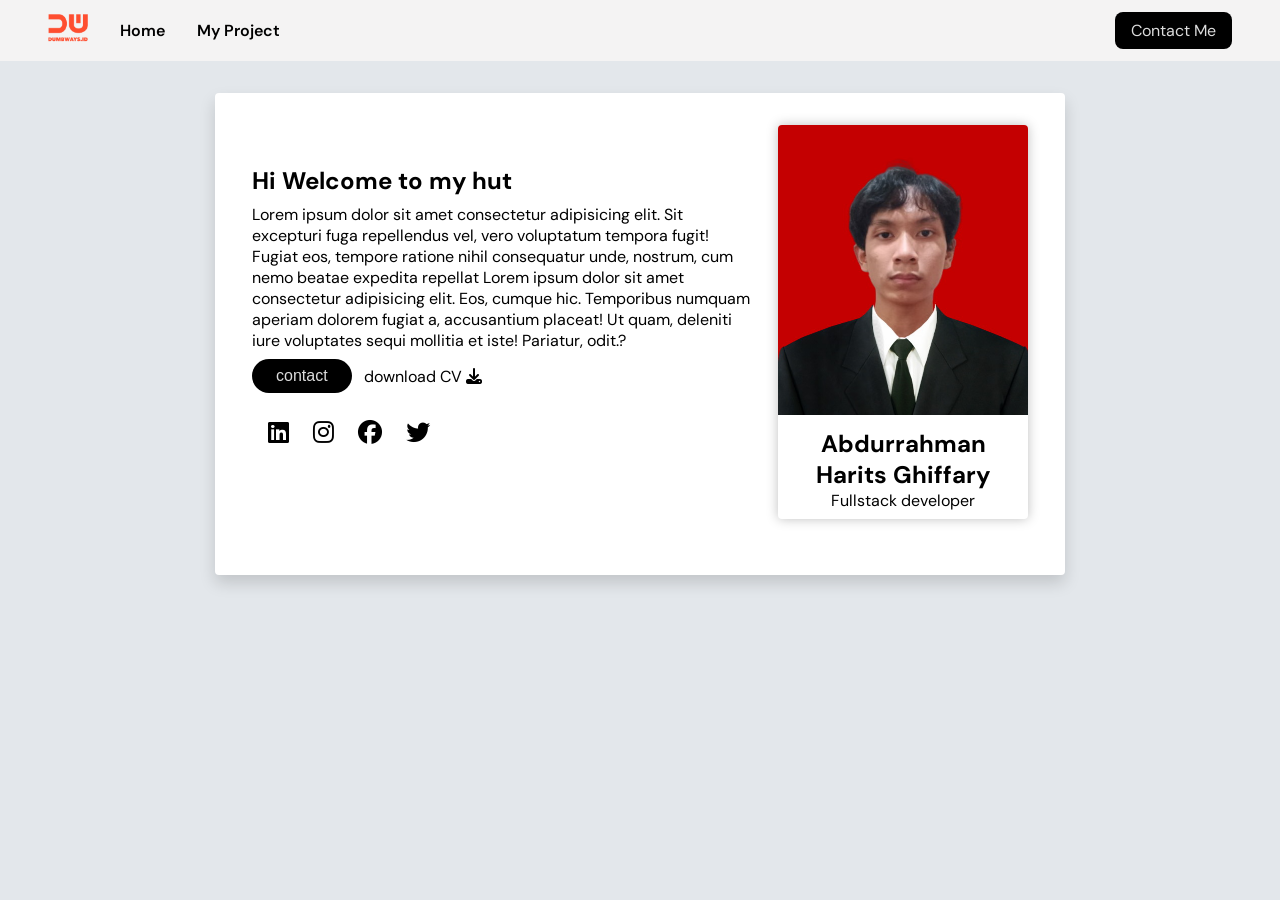
<file: index.html>
<!DOCTYPE html>
<html lang="en">
  <head>
    <meta charset="UTF-8" />
    <meta name="viewport" content="width=device-width, initial-scale=1.0" />
    <title>Home</title>
    <link
      rel="stylesheet"
      href="https://cdnjs.cloudflare.com/ajax/libs/font-awesome/6.5.1/css/all.min.css"
      integrity="sha512-DTOQO9RWCH3ppGqcWaEA1BIZOC6xxalwEsw9c2QQeAIftl+Vegovlnee1c9QX4TctnWMn13TZye+giMm8e2LwA=="
      crossorigin="anonymous"
      referrerpolicy="no-referrer"
    />
    <link rel="stylesheet" href="./assets/css/navbar.css" />
    <link rel="stylesheet" href="./assets/css/home.css" />
    <link rel="stylesheet" href="./assets/css/style.css" />
    <link rel="preconnect" href="https://fonts.googleapis.com" />
    <link rel="preconnect" href="https://fonts.gstatic.com" crossorigin />
    <link
      href="https://fonts.googleapis.com/css2?family=DM+Sans:ital,opsz,wght@0,9..40,100..1000;1,9..40,100..1000&display=swap"
      rel="stylesheet"
    />
  </head>

  <body>
    <header>
      <nav class="navbar">
        <ul class="nav-list">
          <li>
            <img
              src="./assets/img/du.png"
              alt="Dumbways icon"
              class="nav-brand"
            />
          </li>
          <li>
            <a href="./index.html" class="nav-link">Home</a>
          </li>
          <li>
            <a href="./myProject.html" class="nav-link">My Project</a>
          </li>
        </ul>
        <a href="./contactForm.html" class="contact-button">Contact Me</a>
      </nav>
    </header>

    <main>
      <div class="container card mh-auto">
        <div class="card-body">
          <h1>Hi Welcome to my hut</h1>
          <p>
            Lorem ipsum dolor sit amet consectetur adipisicing elit. Sit
            excepturi fuga repellendus vel, vero voluptatum tempora fugit!
            Fugiat eos, tempore ratione nihil consequatur unde, nostrum, cum
            nemo beatae expedita repellat Lorem ipsum dolor sit amet consectetur
            adipisicing elit. Eos, cumque hic. Temporibus numquam aperiam
            dolorem fugiat a, accusantium placeat! Ut quam, deleniti iure
            voluptates sequi mollitia et iste! Pariatur, odit.?
          </p>
          <div class="button-group">
            <button class="button button-dark">contact</button>
            <a href="" download="#" class="download-link"
              >download CV <i class="fa-solid fa-download"></i
            ></a>
          </div>
          <ul class="icon-list">
            <li>
              <a href="" class="icon-button"
                ><i class="fa-brands fa-linkedin"></i
              ></a>
            </li>
            <li>
              <a href="" class="icon-button"
                ><i class="fa-brands fa-instagram"></i
              ></a>
            </li>
            <li>
              <a href="" class="icon-button"
                ><i class="fa-brands fa-facebook"></i
              ></a>
            </li>
            <li>
              <a href="" class="icon-button"
                ><i class="fa-brands fa-twitter"></i
              ></a>
            </li>
          </ul>
        </div>

        <div class="card shadow-large user-card">
          <img
            src="assets/img/myfoto.jpg"
            alt="abdurrahman harits ghiffary"
            width="100%"
            height="290px"
          />
          <div class="p-h1r text-center">
            <h1>Abdurrahman Harits Ghiffary</h1>
            <p>Fullstack developer</p>
          </div>
        </div>
      </div>
    </main>
  </body>
</html>
</file>
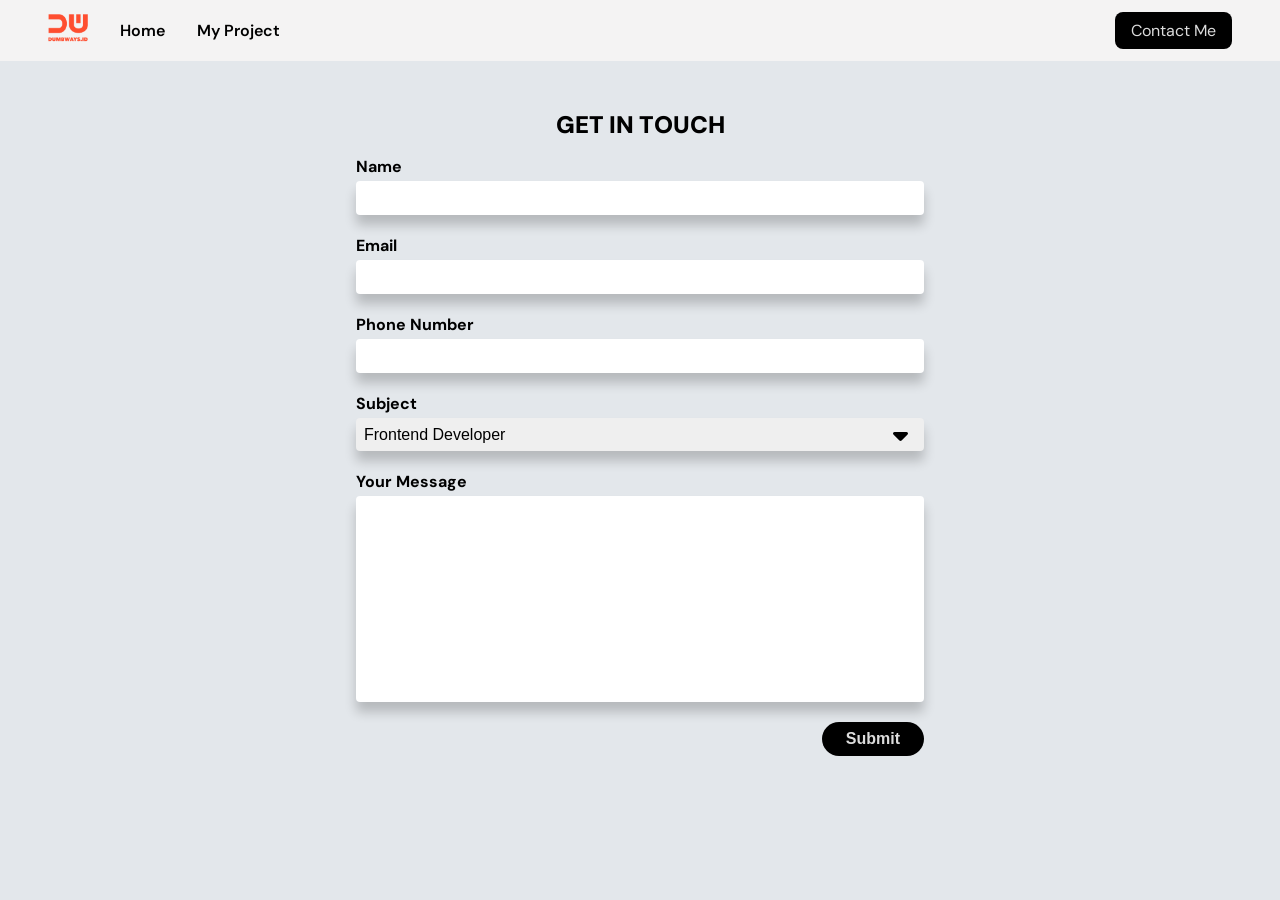
<file: contactForm.html>
<!DOCTYPE html>
<html lang="en">
  <head>
    <meta charset="UTF-8" />
    <meta name="viewport" content="width=device-width, initial-scale=1.0" />
    <meta name="description" content="Contact Me pages" />
    <link rel="stylesheet" href="./assets/css/navbar.css" />
    <link rel="stylesheet" href="./assets/css/style.css" />
    <link rel="stylesheet" href="./assets/css/input.css" />
    <link rel="preconnect" href="https://fonts.googleapis.com" />
    <link rel="preconnect" href="https://fonts.gstatic.com" crossorigin />
    <link
      href="https://fonts.googleapis.com/css2?family=DM+Sans:ital,opsz,wght@0,9..40,100..1000;1,9..40,100..1000&display=swap"
      rel="stylesheet"
    />
    <title>Contact Me</title>
  </head>
  <body>
    <header>
      <nav class="navbar">
        <ul class="nav-list">
          <li>
            <img
              src="./assets/img/du.png"
              alt="Dumbways icon"
              class="nav-brand"
            />
          </li>
          <li>
            <a href="./index.html" class="nav-link">Home</a>
          </li>
          <li>
            <a href="./myProject.html" class="nav-link">My Project</a>
          </li>
        </ul>
        <a href="./contactForm.html" class="contact-button">Contact Me</a>
      </nav>
    </header>
    <main class="container">
      <form class="form" id="contact-form">
        <h1 class="fw-900">GET IN TOUCH</h1>
        <div class="input-wrapper">
          <label for="name">Name</label>
          <input type="text" id="name" name="name" />
          <p class="error-message"></p>
        </div>
        <div class="input-wrapper">
          <label for="email">Email</label>
          <input type="email" id="email" name="email" />
          <p class="error-message"></p>
        </div>
        <div class="input-wrapper">
          <label for="phone">Phone Number</label>
          <input type="tel" id="phone" name="phone" />
          <p class="error-message"></p>
        </div>
        <div class="input-wrapper">
          <label for="subject">Subject</label>
          <select name="subject" id="subject">
            <option value="Frontend Developer">Frontend Developer</option>
            <option value="Backend Developer">Backend Developer</option>
            <option value="Fullstack Developer">Fullstack Developer</option>
          </select>
          <p class="error-message"></p>
        </div>
        <div class="input-wrapper">
          <label for="message">Your Message</label>
          <textarea id="message" cols="30" rows="10" name="message"></textarea>
          <p class="error-message"></p>
        </div>
        <button type="submit" class="button button-dark fw-bold end">
          Submit
        </button>
      </form>
    </main>
    <script type="text/javascript" src="./assets/script/index.js"></script>
  </body>
</html>
</file>
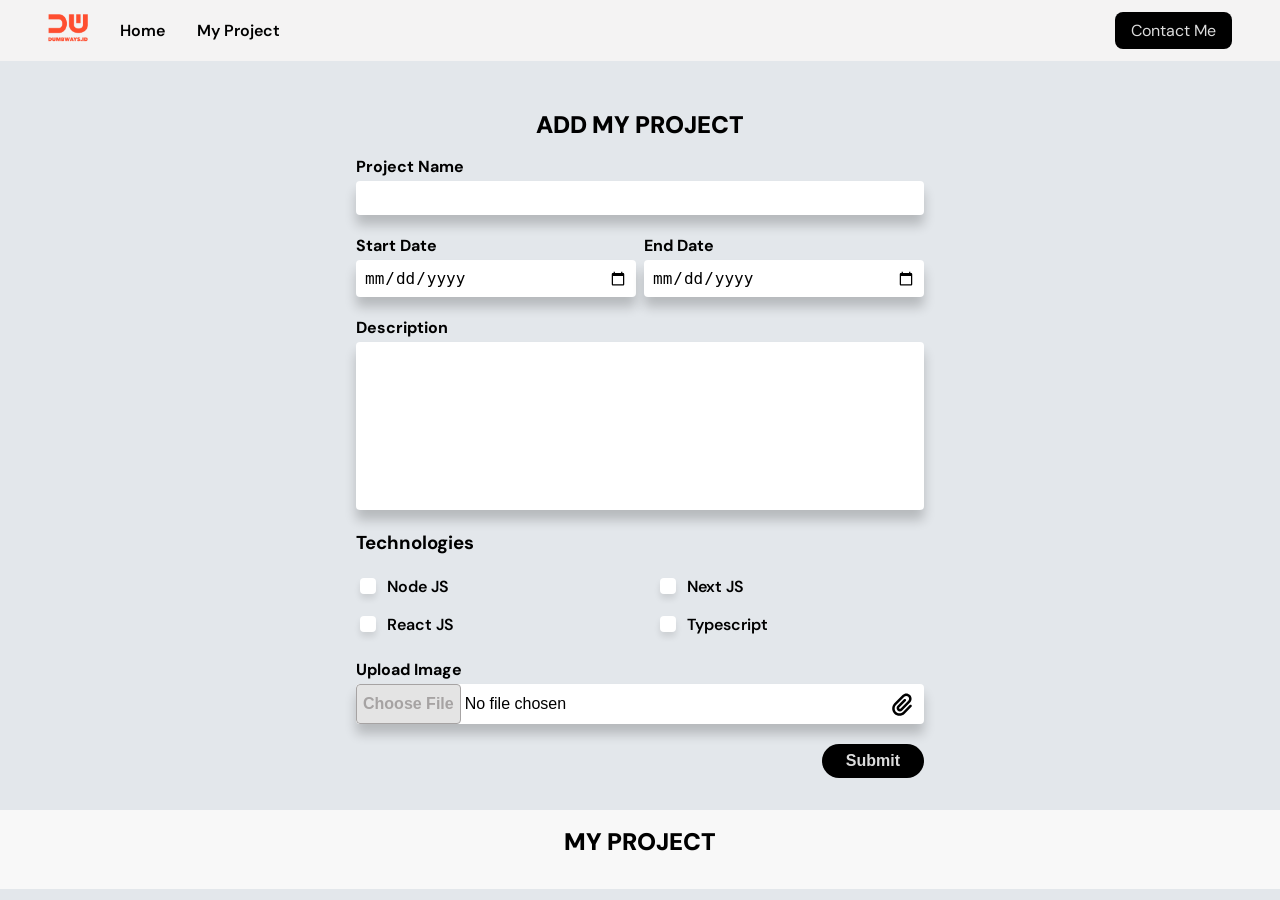
<file: myProject.html>
<!DOCTYPE html>
<html lang="en">
  <head>
    <meta charset="UTF-8" />
    <meta name="viewport" content="width=device-width, initial-scale=1.0" />
    <title>My Project</title>
    <link rel="stylesheet" href="./assets/css/navbar.css" />
    <link rel="stylesheet" href="./assets/css/style.css" />
    <link rel="stylesheet" href="./assets/css/input.css" />
    <link rel="stylesheet" href="./assets/css/project.css" />
    <link rel="preconnect" href="https://fonts.googleapis.com" />
    <link rel="preconnect" href="https://fonts.gstatic.com" crossorigin />
    <link
      rel="stylesheet"
      href="https://cdnjs.cloudflare.com/ajax/libs/font-awesome/6.5.1/css/all.min.css"
      integrity="sha512-DTOQO9RWCH3ppGqcWaEA1BIZOC6xxalwEsw9c2QQeAIftl+Vegovlnee1c9QX4TctnWMn13TZye+giMm8e2LwA=="
      crossorigin="anonymous"
      referrerpolicy="no-referrer"
    />
    <link
      href="https://fonts.googleapis.com/css2?family=DM+Sans:ital,opsz,wght@0,9..40,100..1000;1,9..40,100..1000&display=swap"
      rel="stylesheet"
    />
  </head>
  <body>
    <header>
      <nav class="navbar">
        <ul class="nav-list">
          <li>
            <img
              src="./assets/img/du.png"
              alt="Dumbways icon"
              class="nav-brand"
            />
          </li>
          <li>
            <a href="./index.html" class="nav-link">Home</a>
          </li>
          <li>
            <a href="./myProject.html" class="nav-link">My Project</a>
          </li>
        </ul>
        <a href="./contactForm.html" class="contact-button">Contact Me</a>
      </nav>
    </header>
    <main class="container">
      <form action="" class="form" id="add-project-form">
        <h1>ADD MY PROJECT</h1>
        <div class="input-wrapper">
          <label for="projectName">Project Name</label>
          <input type="text" name="projectName" id="projectName" />
          <p class="error-message"></p>
        </div>
        <div
          style="
            display: flex;
            gap: 0.5rem;
            width: 100%;
            justify-content: space-between;
          "
        >
          <div class="input-wrapper">
            <label for="startDate">Start Date</label>
            <input type="date" name="startDate" id="startDate" />
            <p class="error-message"></p>
          </div>
          <div class="input-wrapper">
            <label for="endDate">End Date</label>
            <input type="date" name="endDate" id="endDate" />
            <p class="error-message"></p>
          </div>
        </div>
        <div class="input-wrapper">
          <label for="description">Description</label>
          <textarea name="description" id="description" rows="8"></textarea>
          <p class="error-message"></p>
        </div>
        <div
          style="
            width: 100%;
            display: flex;
            flex-direction: column;
            gap: 0.5rem;
          "
        >
          <h3 style="margin-bottom: 0.75rem">Technologies</h3>
          <div class="checkbox-group" id="technologies">
            <div class="checkbox-wrapper">
              <input type="checkbox" id="nodejs" />
              <label for="nodejs">Node JS</label>
            </div>
            <div class="checkbox-wrapper">
              <input type="checkbox" id="nextjs" />
              <label for="nextjs">Next JS</label>
            </div>
            <div class="checkbox-wrapper">
              <input type="checkbox" id="react" />
              <label for="react">React JS</label>
            </div>
            <div class="checkbox-wrapper">
              <input type="checkbox" id="ts" />
              <label for="ts">Typescript</label>
            </div>
          </div>
          <p class="error-message"></p>
        </div>
        <div class="input-wrapper">
          <label for="image">Upload Image</label>
          <input type="file" id="image" name="image" />
          <p class="error-message"></p>
        </div>
        <button class="button button-dark end fw-bold">Submit</button>
      </form>
      <div class="projects">
        <h1 class="fw-900">MY PROJECT</h1>
        <div class="project-lists" id="project-lists"></div>
      </div>
    </main>
    <script type="text/javascript" src="./assets/script/myProject.js"></script>
  </body>
</html>
</file>
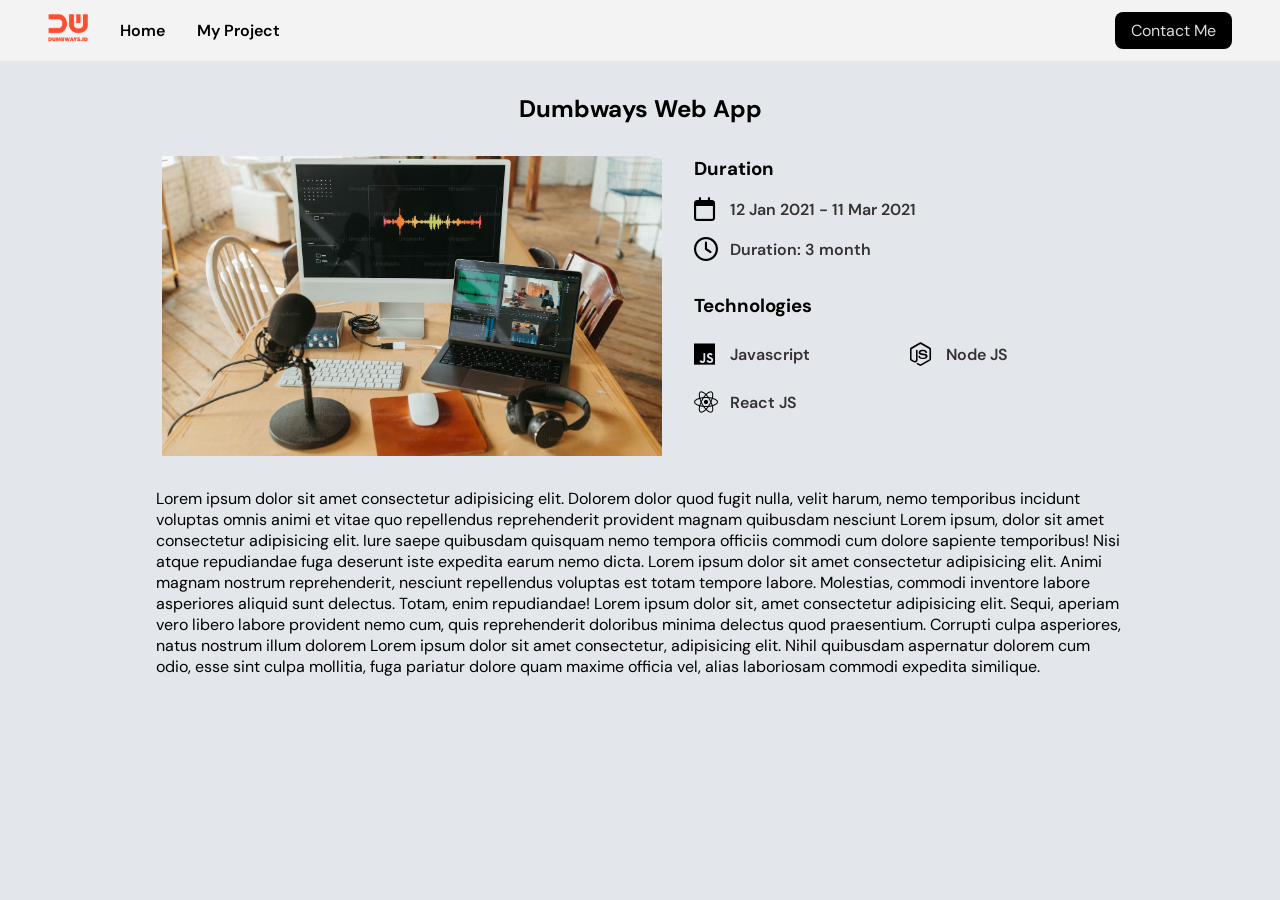
<file: projectDetail.html>
<!DOCTYPE html>
<html lang="en">
  <head>
    <meta charset="UTF-8" />
    <meta name="viewport" content="width=device-width, initial-scale=1.0" />
    <link rel="stylesheet" href="./assets/css/navbar.css" />
    <link rel="stylesheet" href="./assets/css/style.css" />
    <link rel="stylesheet" href="./assets/css/projectDetail.css" />
    <link rel="preconnect" href="https://fonts.googleapis.com" />
    <link rel="preconnect" href="https://fonts.gstatic.com" crossorigin />
    <link
      rel="stylesheet"
      href="https://cdnjs.cloudflare.com/ajax/libs/font-awesome/6.5.1/css/all.min.css"
      integrity="sha512-DTOQO9RWCH3ppGqcWaEA1BIZOC6xxalwEsw9c2QQeAIftl+Vegovlnee1c9QX4TctnWMn13TZye+giMm8e2LwA=="
      crossorigin="anonymous"
      referrerpolicy="no-referrer"
    />
    <link
      href="https://fonts.googleapis.com/css2?family=DM+Sans:ital,opsz,wght@0,9..40,100..1000;1,9..40,100..1000&display=swap"
      rel="stylesheet"
    />
    <title>Project Detail</title>
  </head>
  <body>
    <header>
      <nav class="navbar">
        <ul class="nav-list">
          <li>
            <img
              src="./assets/img/du.png"
              alt="Dumbways icon"
              class="nav-brand"
            />
          </li>
          <li>
            <a href="./index.html" class="nav-link">Home</a>
          </li>
          <li>
            <a href="./myProject.html" class="nav-link">My Project</a>
          </li>
        </ul>
        <a href="./contactForm.html" class="contact-button">Contact Me</a>
      </nav>
    </header>
    <main class="container">
      <h1>Dumbways Web App</h1>
      <div class="header">
        <img src="./assets/img/pr1.avif" alt="My Project" />
        <div class="details">
          <section id="duration">
            <h3>Duration</h3>
            <span>
              <i class="fa-regular fa-calendar"></i>
              <p>12 Jan 2021 - 11 Mar 2021</p>
            </span>
            <span
              ><i class="fa-regular fa-clock"></i>
              <p>Duration: 3 month</p></span
            >
          </section>
          <section id="technologies">
            <h3>Technologies</h3>
            <ul class="tech-lists">
              <li>
                <i class="fa-brands fa-js"></i>
                <p>Javascript</p>
              </li>
              <li>
                <i class="fa-brands fa-node-js"></i>
                <p>Node JS</p>
              </li>
              <li>
                <i class="fa-brands fa-react"></i>
                <p>React JS</p>
              </li>
            </ul>
          </section>
        </div>
      </div>
      <div class="content">
        <p>
          Lorem ipsum dolor sit amet consectetur adipisicing elit. Dolorem dolor
          quod fugit nulla, velit harum, nemo temporibus incidunt voluptas omnis
          animi et vitae quo repellendus reprehenderit provident magnam
          quibusdam nesciunt Lorem ipsum, dolor sit amet consectetur adipisicing
          elit. Iure saepe quibusdam quisquam nemo tempora officiis commodi cum
          dolore sapiente temporibus! Nisi atque repudiandae fuga deserunt iste
          expedita earum nemo dicta. Lorem ipsum dolor sit amet consectetur
          adipisicing elit. Animi magnam nostrum reprehenderit, nesciunt
          repellendus voluptas est totam tempore labore. Molestias, commodi
          inventore labore asperiores aliquid sunt delectus. Totam, enim
          repudiandae! Lorem ipsum dolor sit, amet consectetur adipisicing elit.
          Sequi, aperiam vero libero labore provident nemo cum, quis
          reprehenderit doloribus minima delectus quod praesentium. Corrupti
          culpa asperiores, natus nostrum illum dolorem Lorem ipsum dolor sit
          amet consectetur, adipisicing elit. Nihil quibusdam aspernatur dolorem
          cum odio, esse sint culpa mollitia, fuga pariatur dolore quam maxime
          officia vel, alias laboriosam commodi expedita similique.
        </p>
      </div>
    </main>
    <script
      type="text/javascript"
      src="./assets/script/projectDetail.js"
    ></script>
  </body>
</html>
</file>
<file: assets/css/navbar.css>
header {
  display: inline;
}

nav.navbar {
  z-index: 200;
  padding: 0.75rem 3rem;
  display: flex;
  justify-content: space-between;
  align-items: center;
  background-color: #f4f3f3;
  position: sticky;
  top: 0;
  inset-inline: 0;
}

.nav-list {
  display: flex;
  justify-content: start;
  gap: 2rem;
  align-items: center;
}

.nav-brand {
  width: 40px;
}

.nav-link {
  font-weight: 600;
}

.nav-link:visited {
  color: black;
}

.nav-link.active {
  font-weight: bold;
}

.contact-button {
  width: fit-content;
  height: fit-content;
  border: none;
  font-size: 1rem;
  color: rgba(220, 220, 220, 1);
  background-color: black;
  border-radius: 0.5rem;
  padding: 0.5em 1em;
}

.contact-button:visited {
  color: rgba(220, 220, 220, 1);
}

@media only screen and (max-width: 600px) {
  nav.navbar {
    padding: 0.5rem;
  }
  .nav-link {
    font-size: 0.875rem;
  }
  .contact-button {
    font-size: 0.875rem;
  }
  .nav-brand {
    width: 30px;
  }
  .nav-list {
    padding: 0.2rem;
    gap: 1rem;
  }
}
</file>
<file: assets/css/home.css>
.container {
  background-color: white;
  max-width: 850px;
  width: 90%;
  padding: 2rem;
  display: flex;
  justify-content: center;
  gap: 1rem;
  margin-block: 2rem;
}

.card-body {
  margin-top: 2.5rem;
  max-width: 500px;
  margin-inline: auto;
  display: flex;
  flex-direction: column;
  gap: 0.5rem;
}

.user-card {
  font-size: 1rem;
  box-shadow: 0 0.75rem 1rem rgba(0, 0, 0, 0.2);
  max-width: 250px;
  overflow: hidden;
  margin-bottom: 1.5rem;
  flex-shrink: 0;
}

.download-link {
  display: inline;
}

ul.icon-list {
  list-style: none;
  display: flex;
  align-items: center;
  gap: 1.5rem;
  padding: 1rem;
}

li .icon-button {
  font-size: 1.5rem;
}

@media only screen and (max-width: 600px) {
  .container {
    flex-direction: column;
  }
  ul.icon-list {
    margin-inline: auto;
  }
}
</file>
<file: assets/css/style.css>
* {
  box-sizing: border-box;
}

:root {
  font-size: 16px;
}

p,
body,
h1,
h2,
h3,
h4,
h5,
ul,
h6 {
  padding: 0;
  margin: 0;
}

body {
  background-color: #e3e7eb;
  font-family: "DM Sans", sans-serif;
  font-optical-sizing: auto;
  font-style: normal;
}

ul {
  list-style: none;
  list-style-type: none;
}

a {
  text-decoration: none;
  color: black;
}
a:visited {
  color: black;
}

h1 {
  font-size: 1.5rem;
  margin: 0;
  font-weight: bold;
}

/* Utils class */

.container {
  margin-inline: auto;
  margin-top: 2rem;
}

.text-center {
  text-align: center;
}

.p-1r {
  padding: 1rem;
}

.p-h1r {
  padding: 0.5rem;
}

.mv-auto {
  margin-block: auto;
}

.mh-auto {
  margin-inline: auto;
}

.card {
  margin-inline: auto;
  box-shadow: 0 0.5rem 1rem rgba(0, 0, 0, 0.15);
  border-radius: 0.25rem;
}

.shadow-large {
  box-shadow: 0 0 0.75rem rgba(0, 0, 0, 0.25);
}

.button {
  border: none;
  border-radius: 1.2em;
  font-size: 1rem;
  width: fit-content;
  height: fit-content;
  padding-inline: 1.5em;
  padding-block: 0.5em;
  cursor: pointer;
  transition-duration: 0.1s;
  display: inline;
}

.button.r-sm {
  border-radius: 0.5em;
}

.button:hover {
  transform: scale(1.02);
}

.button:active {
  transform: scale(0.98);
}

.button-dark {
  background-color: black;
  color: rgba(220, 220, 220, 1);
}

.button-group {
  display: flex;
  align-items: center;
  gap: 0.75rem;
}

.icon-list {
  display: flex;
  align-items: center;
  padding: 0;
  margin: 0;
  gap: 1.5rem;
}

.icon-list i {
  font-size: 1.5rem;
}

.icon-list img {
  width: 1.5rem;
  height: 1.5rem;
}

.fw-bold {
  font-weight: bold;
}

.fw-900 {
  font-weight: 900;
}

.end {
  align-self: end;
}
</file>
<file: assets/css/input.css>
.form {
  display: flex;
  justify-content: center;
  align-items: center;
  flex-direction: column;
  gap: 1rem;
  width: 100%;
  padding: 1rem;
  margin-inline: auto;
  max-width: 600px;
}

.form h1 {
  font-weight: 900;
}

textarea {
  resize: none;
}

input[type="file"]::file-selector-button {
  background-color: #e4e4e4;
  border: 1px solid #a6a3a3;
  color: #a6a3a3;
  height: 100%;
  border-radius: 0.25rem;
  font-weight: 600;
}

.input-wrapper {
  display: flex;
  flex-direction: column;
  gap: 0.25rem;
  width: 100%;
}

.input-wrapper input,
.input-wrapper textarea,
.input-wrapper select {
  padding: 0.5rem;
  border: none;
  font-size: 1rem;
  border-radius: 0.25rem;
  box-shadow: 0 0.625rem 0.75rem rgba(0, 0, 0, 0.2);
}

.input-wrapper input:focus,
.input-wrapper select:focus,
.input-wrapper textarea:focus {
  outline: #006fee solid 2px;
}

.input-wrapper input[type="file"] {
  background-color: white;
  padding: 0;
  height: 2.5rem;
  background-image: url("../img/paper-clip.svg");
  background-repeat: no-repeat;
  background-position: center right 0.75rem;
  background-size: 1.25rem;
}

.input-wrapper select {
  appearance: none;
  background-size: 15px;
  background-repeat: no-repeat;
  background-position: center right 1rem;
  background-image: url("../img/caret-down-solid.svg");
}

.input-wrapper select option {
  font-size: 1rem;
}

.input-wrapper select:focus {
  background-image: url("../img/caret-up-solid.svg");
}

.input-wrapper label {
  font-weight: bold;
  font-size: 1rem;
}

.error-message {
  color: #f31260;
}

.input-wrapper input.error,
.input-wrapper textarea.error,
.input-wrapper select.error {
  outline: 2px solid #f31260;
}

.checkbox-group {
  display: grid;
  width: 100%;
  grid-template-columns: 50% 50%;
  gap: 1rem;
}

.checkbox-wrapper {
  display: flex;
  align-items: center;
  gap: 0.5rem;
}

.checkbox-wrapper input[type="checkbox"] {
  border-radius: 0.25rem;
  -webkit-appearance: none;
  -moz-appearance: none;
  appearance: none;
  background-color: white;
  width: 16px;
  height: 16px;
  box-shadow: 0 0.3rem 0.4rem rgba(0, 0, 0, 0.1);
}

.checkbox-wrapper input[type="checkbox"]:checked {
  background-color: #006fee;
  background-image: url("../img/check.svg");
  background-position: center;
  background-repeat: no-repeat;
  background-size: 12px;
}

.checkbox-wrapper label {
  font-size: 1rem;
  font-weight: 600;
}
</file>
<file: assets/css/project.css>
.projects {
  background-color: #f8f8f8;
  display: flex;
  flex-direction: column;
  align-items: center;
  gap: 1rem;
  margin-top: 1rem;
  padding: 1rem;
}

.project-lists {
  display: grid;
  grid-template-columns: repeat(auto-fill, minmax(300px, 1fr));
  gap: 1rem;
  place-content: start center;
  place-items: center;
  width: 100%;
}

.card-project {
  box-shadow: 0 0.5rem 0.75rem rgba(0, 0, 0, 0.2);
  max-width: 300px;
  background-color: white;
  border-radius: 0.5rem;
  overflow: hidden;
}

.card-project .card-body .detail-link {
  position: absolute;
  opacity: 0;
  inset: 0;
}

.card-header h2,
.card-header p {
  padding-inline: 1rem;
}

.card-header img {
  width: 100%;
  height: 180px;
  object-fit: cover;
  object-position: center;
  aspect-ratio: 2/1;
}

.card-project .card-body {
  padding: 1rem;
  display: flex;
  position: relative;
  flex-direction: column;
  align-items: start;
  justify-content: center;
  gap: 1rem;
}

.card-body p {
  padding: 0;
  font-size: 1rem;
}

.card-footer {
  padding: 1rem;
  width: 100%;
  gap: 0.75rem;
  display: flex;
}

.card-footer button {
  flex: 1;
}
</file>
<file: assets/css/projectDetail.css>
.container {
  display: flex;
  align-items: center;
  gap: 2rem;
  max-width: 1000px;
  padding: 0 1rem 2rem 1rem;
  flex-direction: column;
}

.container .header {
  display: flex;
  width: 100%;
  justify-content: center;
  gap: 2rem;
}

.container section {
  display: flex;
  gap: 1rem;
  width: 100%;
  flex-direction: column;
  justify-content: center;
}

.container section span {
  display: flex;
  gap: 0.75rem;
  align-items: center;
}

.container .header > img {
  max-width: 500px;
  height: 300px;
  object-fit: cover;
  flex: 1;
}

.container .header .details {
  display: flex;
  flex: 1;
  max-width: 425px;
  flex-direction: column;
  gap: 2rem;
  align-items: start;
}

.flex-items-center {
  display: flex;
  align-items: center;
}

.tech-lists {
  display: grid;
  grid-template-columns: repeat(auto-fit, minmax(45%, 1fr));
  grid-auto-rows: 40px;
  gap: 0.5rem;
  width: 100%;
}

.tech-lists li {
  display: flex;
  gap: 0.75rem;
  align-items: center;
}

.tech-lists li p,
.container section span p {
  font-weight: 600;
  color: #353233;
}

.tech-lists li i,
.container section span i {
  display: inline-block;
  font-size: 1.5rem;
  width: 1.5rem;
  height: 1.5rem;
}

.tech-lists li i,
.tech-lists li img {
  font-size: 1.5rem;
  width: 1.5rem;
  height: 1.5rem;
  display: inline-block;
}

.content {
  align-self: flex-start;
}
</file>
